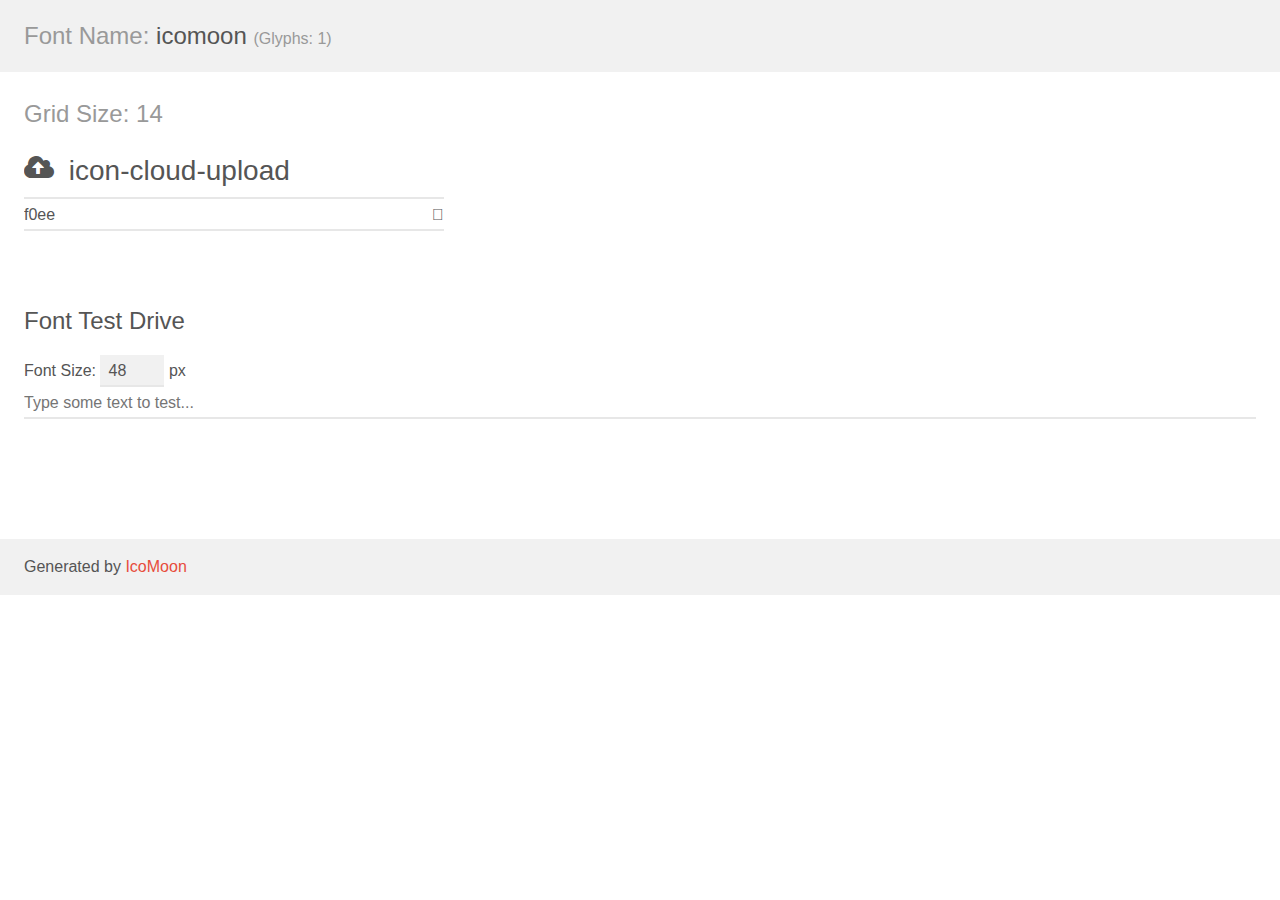
<file: icomoon (1)/demo.html>
<!doctype html>
<html>
<head>
    <meta charset="utf-8">
    <title>IcoMoon Demo</title>
    <meta name="description" content="An Icon Font Generated By IcoMoon.io">
    <meta name="viewport" content="width=device-width, initial-scale=1">
    <link rel="stylesheet" href="demo-files/demo.css">
    <link rel="stylesheet" href="style.css"></head>
<body>
    <div class="bgc1 clearfix">
        <h1 class="mhmm mvm"><span class="fgc1">Font Name:</span> icomoon <small class="fgc1">(Glyphs:&nbsp;1)</small></h1>
    </div>
    <div class="clearfix mhl ptl">
        <h1 class="mvm mtn fgc1">Grid Size: 14</h1>
        <div class="glyph fs1">
            <div class="clearfix bshadow0 pbs">
                <span class="icon-cloud-upload"></span>
                <span class="mls"> icon-cloud-upload</span>
            </div>
            <fieldset class="fs0 size1of1 clearfix hidden-false">
                <input type="text" readonly value="f0ee" class="unit size1of2" />
                <input type="text" maxlength="1" readonly value="&#xf0ee;" class="unitRight size1of2 talign-right" />
            </fieldset>
            <div class="fs0 bshadow0 clearfix hidden-true">
                <span class="unit pvs fgc1">liga: </span>
                <input type="text" readonly value="" class="liga unitRight" />
            </div>
        </div>
    </div>

    <!--[if gt IE 8]><!-->
    <div class="mhl clearfix mbl">
        <h1>Font Test Drive</h1>
        <label>
            Font Size: <input id="fontSize" type="number" class="textbox0 mbm"
            min="8" value="48" />
            px
        </label>
        <input id="testText" type="text" class="phl size1of1 mvl"
        placeholder="Type some text to test..." value=""/>
        <div id="testDrive" class="icon-" style="font-family: icomoon">&nbsp;
        </div>
    </div>
    <!--<![endif]-->
    <div class="bgc1 clearfix">
        <p class="mhl">Generated by <a href="https://icomoon.io/app">IcoMoon</a></p>
    </div>

    <script src="demo-files/demo.js"></script>
</body>
</html>
</file>
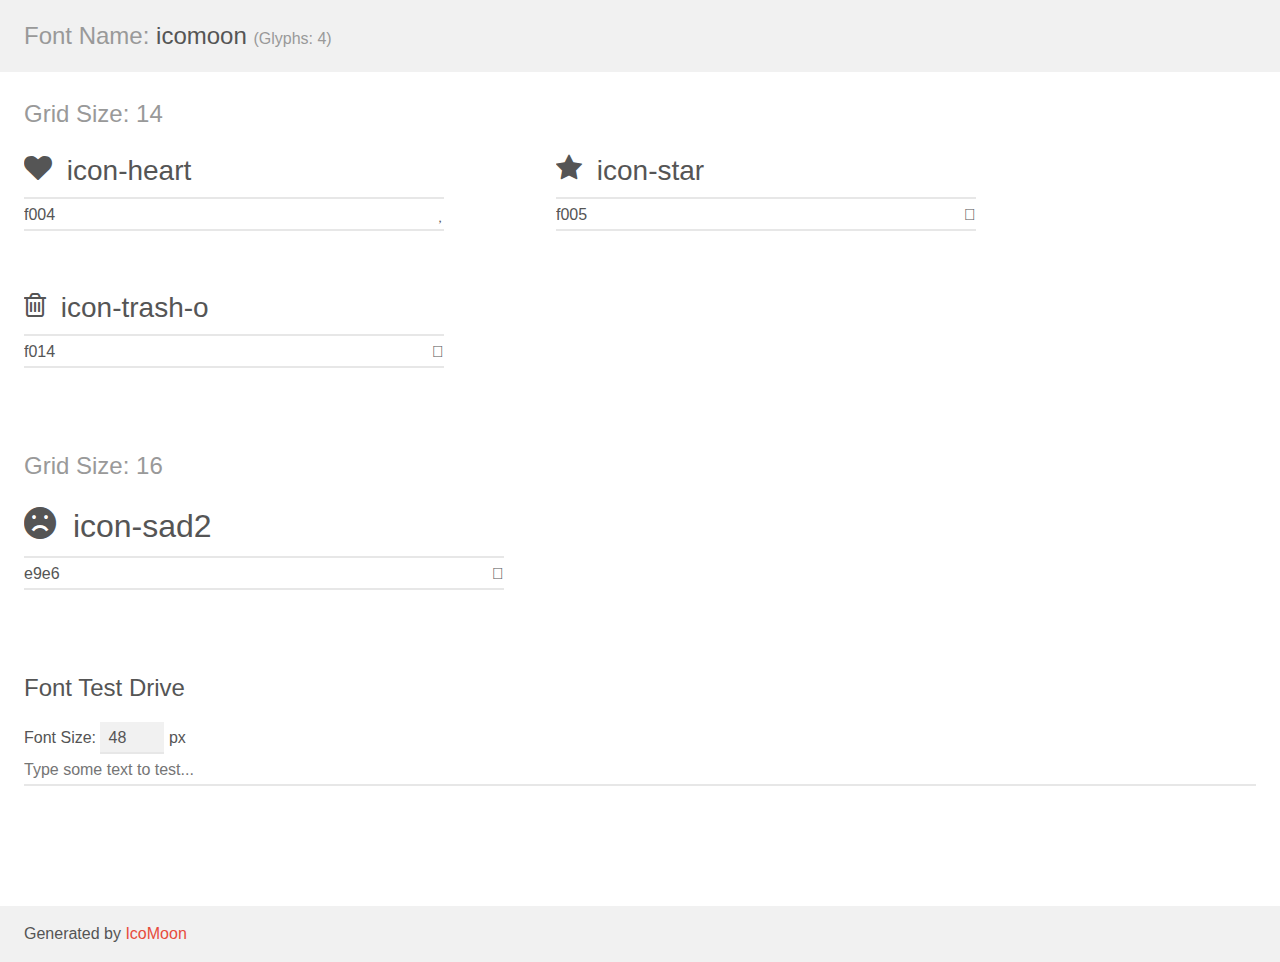
<file: icomoon/demo.html>
<!doctype html>
<html>
<head>
    <meta charset="utf-8">
    <title>IcoMoon Demo</title>
    <meta name="description" content="An Icon Font Generated By IcoMoon.io">
    <meta name="viewport" content="width=device-width, initial-scale=1">
    <link rel="stylesheet" href="demo-files/demo.css">
    <link rel="stylesheet" href="style.css"></head>
<body>
    <div class="bgc1 clearfix">
        <h1 class="mhmm mvm"><span class="fgc1">Font Name:</span> icomoon <small class="fgc1">(Glyphs:&nbsp;4)</small></h1>
    </div>
    <div class="clearfix mhl ptl">
        <h1 class="mvm mtn fgc1">Grid Size: 14</h1>
        <div class="glyph fs1">
            <div class="clearfix bshadow0 pbs">
                <span class="icon-heart"></span>
                <span class="mls"> icon-heart</span>
            </div>
            <fieldset class="fs0 size1of1 clearfix hidden-false">
                <input type="text" readonly value="f004" class="unit size1of2" />
                <input type="text" maxlength="1" readonly value="&#xf004;" class="unitRight size1of2 talign-right" />
            </fieldset>
            <div class="fs0 bshadow0 clearfix hidden-true">
                <span class="unit pvs fgc1">liga: </span>
                <input type="text" readonly value="" class="liga unitRight" />
            </div>
        </div>
        <div class="glyph fs1">
            <div class="clearfix bshadow0 pbs">
                <span class="icon-star"></span>
                <span class="mls"> icon-star</span>
            </div>
            <fieldset class="fs0 size1of1 clearfix hidden-false">
                <input type="text" readonly value="f005" class="unit size1of2" />
                <input type="text" maxlength="1" readonly value="&#xf005;" class="unitRight size1of2 talign-right" />
            </fieldset>
            <div class="fs0 bshadow0 clearfix hidden-true">
                <span class="unit pvs fgc1">liga: </span>
                <input type="text" readonly value="" class="liga unitRight" />
            </div>
        </div>
        <div class="glyph fs1">
            <div class="clearfix bshadow0 pbs">
                <span class="icon-trash-o"></span>
                <span class="mls"> icon-trash-o</span>
            </div>
            <fieldset class="fs0 size1of1 clearfix hidden-false">
                <input type="text" readonly value="f014" class="unit size1of2" />
                <input type="text" maxlength="1" readonly value="&#xf014;" class="unitRight size1of2 talign-right" />
            </fieldset>
            <div class="fs0 bshadow0 clearfix hidden-true">
                <span class="unit pvs fgc1">liga: </span>
                <input type="text" readonly value="" class="liga unitRight" />
            </div>
        </div>
    </div>
    <div class="clearfix mhl ptl">
        <h1 class="mvm mtn fgc1">Grid Size: 16</h1>
        <div class="glyph fs2">
            <div class="clearfix bshadow0 pbs">
                <span class="icon-sad2"></span>
                <span class="mls"> icon-sad2</span>
            </div>
            <fieldset class="fs0 size1of1 clearfix hidden-false">
                <input type="text" readonly value="e9e6" class="unit size1of2" />
                <input type="text" maxlength="1" readonly value="&#xe9e6;" class="unitRight size1of2 talign-right" />
            </fieldset>
            <div class="fs0 bshadow0 clearfix hidden-true">
                <span class="unit pvs fgc1">liga: </span>
                <input type="text" readonly value="sad2, emoticon8" class="liga unitRight" />
            </div>
        </div>
    </div>

    <!--[if gt IE 8]><!-->
    <div class="mhl clearfix mbl">
        <h1>Font Test Drive</h1>
        <label>
            Font Size: <input id="fontSize" type="number" class="textbox0 mbm"
            min="8" value="48" />
            px
        </label>
        <input id="testText" type="text" class="phl size1of1 mvl"
        placeholder="Type some text to test..." value=""/>
        <div id="testDrive" class="icon-" style="font-family: icomoon">&nbsp;
        </div>
    </div>
    <!--<![endif]-->
    <div class="bgc1 clearfix">
        <p class="mhl">Generated by <a href="https://icomoon.io/app">IcoMoon</a></p>
    </div>

    <script src="demo-files/demo.js"></script>
</body>
</html>
</file>
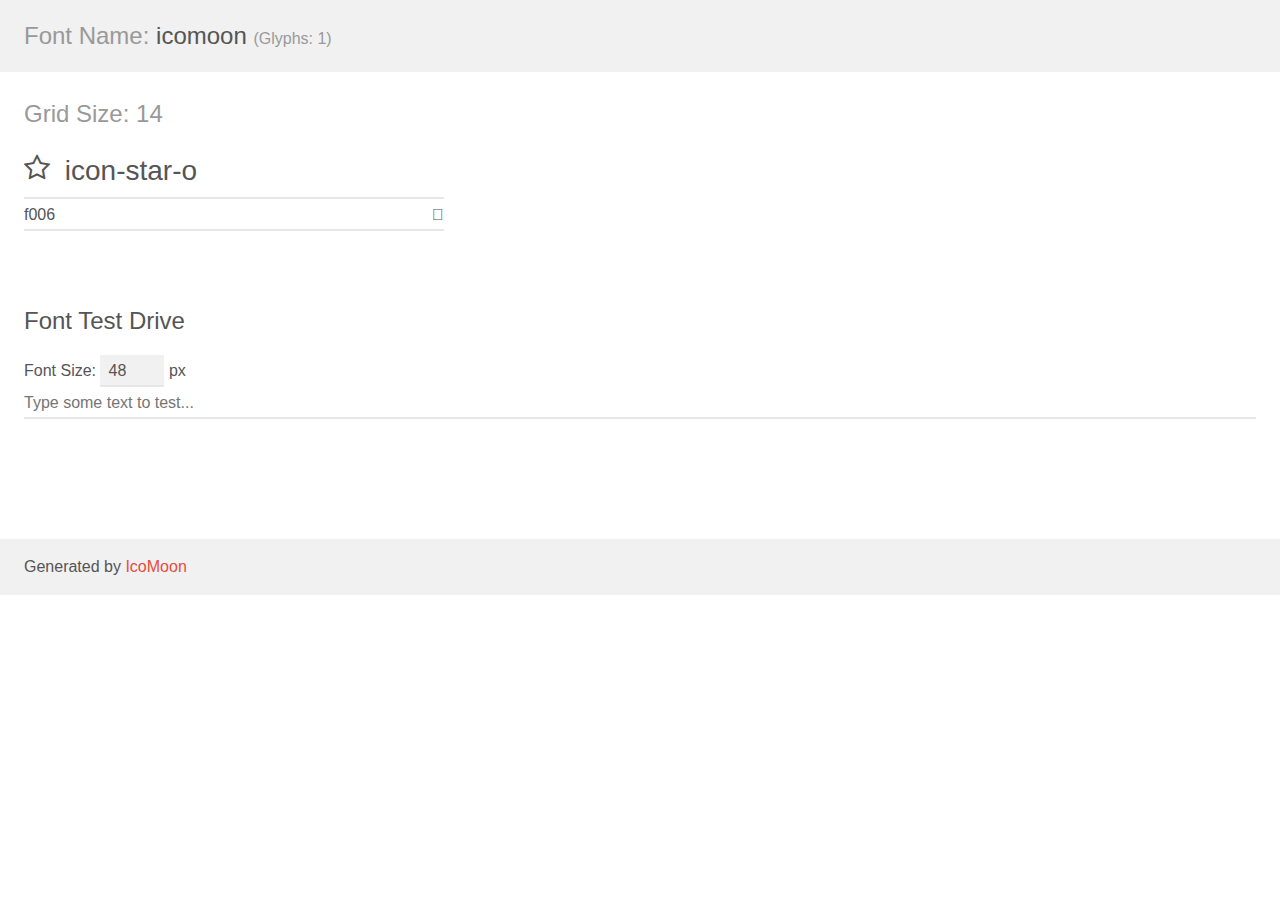
<file: icomoon2/demo.html>
<!doctype html>
<html>
<head>
    <meta charset="utf-8">
    <title>IcoMoon Demo</title>
    <meta name="description" content="An Icon Font Generated By IcoMoon.io">
    <meta name="viewport" content="width=device-width, initial-scale=1">
    <link rel="stylesheet" href="demo-files/demo.css">
    <link rel="stylesheet" href="style.css"></head>
<body>
    <div class="bgc1 clearfix">
        <h1 class="mhmm mvm"><span class="fgc1">Font Name:</span> icomoon <small class="fgc1">(Glyphs:&nbsp;1)</small></h1>
    </div>
    <div class="clearfix mhl ptl">
        <h1 class="mvm mtn fgc1">Grid Size: 14</h1>
        <div class="glyph fs1">
            <div class="clearfix bshadow0 pbs">
                <span class="icon-star-o"></span>
                <span class="mls"> icon-star-o</span>
            </div>
            <fieldset class="fs0 size1of1 clearfix hidden-false">
                <input type="text" readonly value="f006" class="unit size1of2" />
                <input type="text" maxlength="1" readonly value="&#xf006;" class="unitRight size1of2 talign-right" />
            </fieldset>
            <div class="fs0 bshadow0 clearfix hidden-true">
                <span class="unit pvs fgc1">liga: </span>
                <input type="text" readonly value="" class="liga unitRight" />
            </div>
        </div>
    </div>

    <!--[if gt IE 8]><!-->
    <div class="mhl clearfix mbl">
        <h1>Font Test Drive</h1>
        <label>
            Font Size: <input id="fontSize" type="number" class="textbox0 mbm"
            min="8" value="48" />
            px
        </label>
        <input id="testText" type="text" class="phl size1of1 mvl"
        placeholder="Type some text to test..." value=""/>
        <div id="testDrive" class="icon-" style="font-family: icomoon">&nbsp;
        </div>
    </div>
    <!--<![endif]-->
    <div class="bgc1 clearfix">
        <p class="mhl">Generated by <a href="https://icomoon.io/app">IcoMoon</a></p>
    </div>

    <script src="demo-files/demo.js"></script>
</body>
</html>
</file>
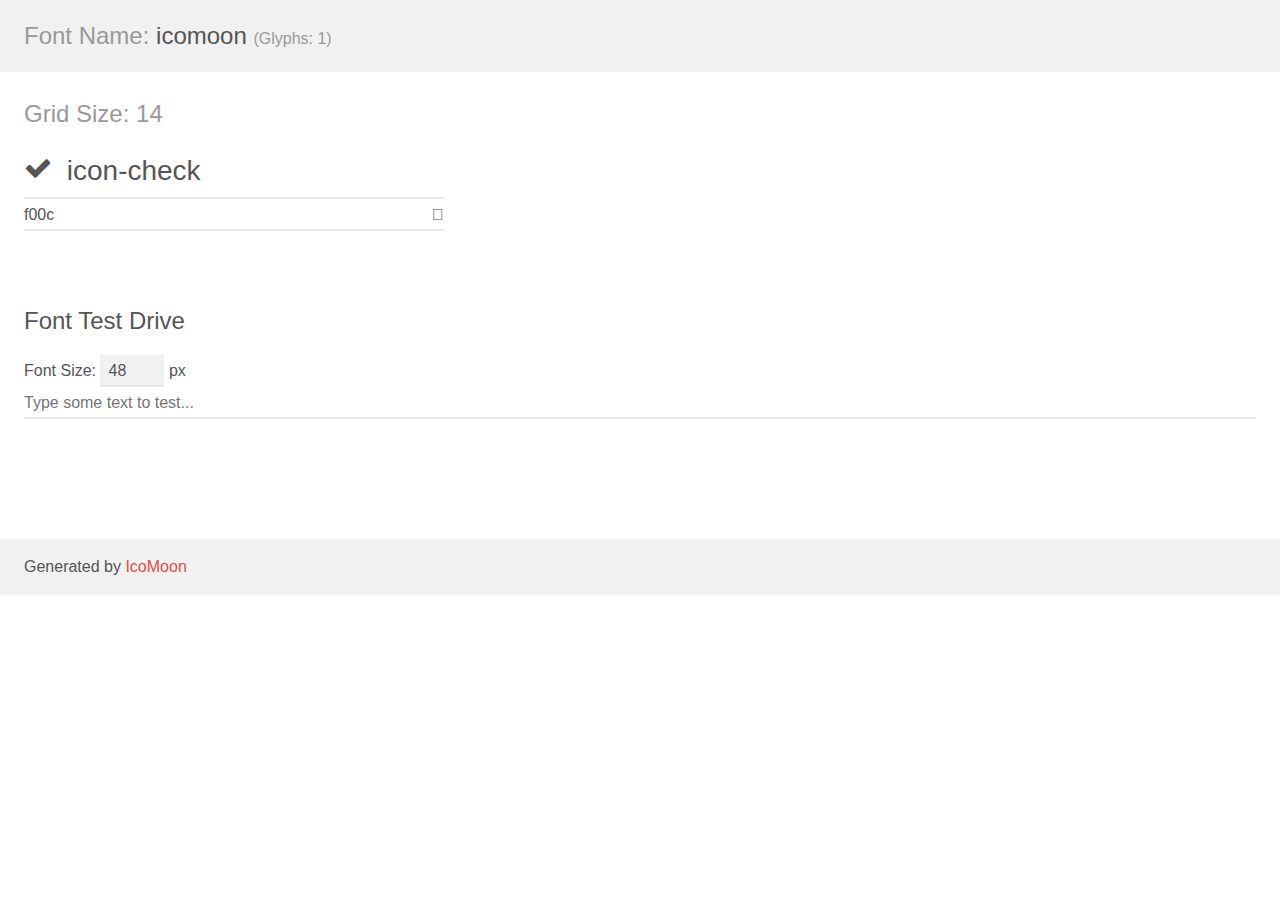
<file: icomoon3/demo.html>
<!doctype html>
<html>
<head>
    <meta charset="utf-8">
    <title>IcoMoon Demo</title>
    <meta name="description" content="An Icon Font Generated By IcoMoon.io">
    <meta name="viewport" content="width=device-width, initial-scale=1">
    <link rel="stylesheet" href="demo-files/demo.css">
    <link rel="stylesheet" href="style.css"></head>
<body>
    <div class="bgc1 clearfix">
        <h1 class="mhmm mvm"><span class="fgc1">Font Name:</span> icomoon <small class="fgc1">(Glyphs:&nbsp;1)</small></h1>
    </div>
    <div class="clearfix mhl ptl">
        <h1 class="mvm mtn fgc1">Grid Size: 14</h1>
        <div class="glyph fs1">
            <div class="clearfix bshadow0 pbs">
                <span class="icon-check"></span>
                <span class="mls"> icon-check</span>
            </div>
            <fieldset class="fs0 size1of1 clearfix hidden-false">
                <input type="text" readonly value="f00c" class="unit size1of2" />
                <input type="text" maxlength="1" readonly value="&#xf00c;" class="unitRight size1of2 talign-right" />
            </fieldset>
            <div class="fs0 bshadow0 clearfix hidden-true">
                <span class="unit pvs fgc1">liga: </span>
                <input type="text" readonly value="" class="liga unitRight" />
            </div>
        </div>
    </div>

    <!--[if gt IE 8]><!-->
    <div class="mhl clearfix mbl">
        <h1>Font Test Drive</h1>
        <label>
            Font Size: <input id="fontSize" type="number" class="textbox0 mbm"
            min="8" value="48" />
            px
        </label>
        <input id="testText" type="text" class="phl size1of1 mvl"
        placeholder="Type some text to test..." value=""/>
        <div id="testDrive" class="icon-" style="font-family: icomoon">&nbsp;
        </div>
    </div>
    <!--<![endif]-->
    <div class="bgc1 clearfix">
        <p class="mhl">Generated by <a href="https://icomoon.io/app">IcoMoon</a></p>
    </div>

    <script src="demo-files/demo.js"></script>
</body>
</html>
</file>
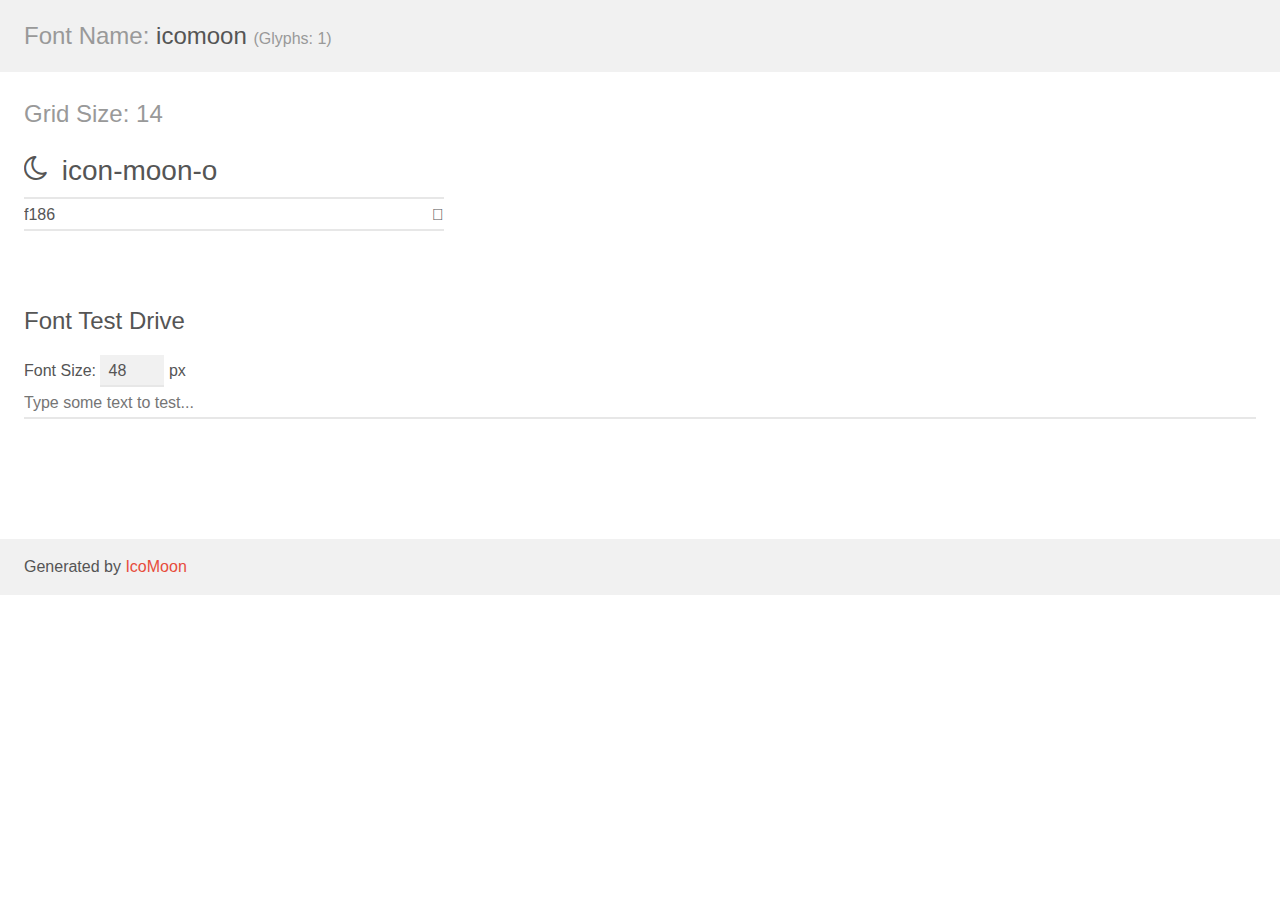
<file: nightmode/demo.html>
<!doctype html>
<html>
<head>
    <meta charset="utf-8">
    <title>IcoMoon Demo</title>
    <meta name="description" content="An Icon Font Generated By IcoMoon.io">
    <meta name="viewport" content="width=device-width, initial-scale=1">
    <link rel="stylesheet" href="demo-files/demo.css">
    <link rel="stylesheet" href="style.css"></head>
<body>
    <div class="bgc1 clearfix">
        <h1 class="mhmm mvm"><span class="fgc1">Font Name:</span> icomoon <small class="fgc1">(Glyphs:&nbsp;1)</small></h1>
    </div>
    <div class="clearfix mhl ptl">
        <h1 class="mvm mtn fgc1">Grid Size: 14</h1>
        <div class="glyph fs1">
            <div class="clearfix bshadow0 pbs">
                <span class="icon-moon-o"></span>
                <span class="mls"> icon-moon-o</span>
            </div>
            <fieldset class="fs0 size1of1 clearfix hidden-false">
                <input type="text" readonly value="f186" class="unit size1of2" />
                <input type="text" maxlength="1" readonly value="&#xf186;" class="unitRight size1of2 talign-right" />
            </fieldset>
            <div class="fs0 bshadow0 clearfix hidden-true">
                <span class="unit pvs fgc1">liga: </span>
                <input type="text" readonly value="" class="liga unitRight" />
            </div>
        </div>
    </div>

    <!--[if gt IE 8]><!-->
    <div class="mhl clearfix mbl">
        <h1>Font Test Drive</h1>
        <label>
            Font Size: <input id="fontSize" type="number" class="textbox0 mbm"
            min="8" value="48" />
            px
        </label>
        <input id="testText" type="text" class="phl size1of1 mvl"
        placeholder="Type some text to test..." value=""/>
        <div id="testDrive" class="icon-" style="font-family: icomoon">&nbsp;
        </div>
    </div>
    <!--<![endif]-->
    <div class="bgc1 clearfix">
        <p class="mhl">Generated by <a href="https://icomoon.io/app">IcoMoon</a></p>
    </div>

    <script src="demo-files/demo.js"></script>
</body>
</html>
</file>
<file: icomoon (1)/demo-files/demo.css>
body {
  padding: 0;
  margin: 0;
  font-family: sans-serif;
  font-size: 1em;
  line-height: 1.5;
  color: #555;
  background: #fff;
}
h1 {
  font-size: 1.5em;
  font-weight: normal;
}
small {
  font-size: .66666667em;
}
a {
  color: #e74c3c;
  text-decoration: none;
}
a:hover, a:focus {
  box-shadow: 0 1px #e74c3c;
}
.bshadow0, input {
  box-shadow: inset 0 -2px #e7e7e7;
}
input:hover {
  box-shadow: inset 0 -2px #ccc;
}
input, fieldset {
  font-family: sans-serif;
  font-size: 1em;
  margin: 0;
  padding: 0;
  border: 0;
}
input {
  color: inherit;
  line-height: 1.5;
  height: 1.5em;
  padding: .25em 0;
}
input:focus {
  outline: none;
  box-shadow: inset 0 -2px #449fdb;
}
.glyph {
  font-size: 16px;
  width: 15em;
  padding-bottom: 1em;
  margin-right: 4em;
  margin-bottom: 1em;
  float: left;
  overflow: hidden;
}
.liga {
  width: 80%;
  width: calc(100% - 2.5em);
}
.talign-right {
  text-align: right;
}
.talign-center {
  text-align: center;
}
.bgc1 {
  background: #f1f1f1;
}
.fgc1 {
  color: #999;
}
.fgc0 {
  color: #000;
}
p {
  margin-top: 1em;
  margin-bottom: 1em;
}
.mvm {
  margin-top: .75em;
  margin-bottom: .75em;
}
.mtn {
  margin-top: 0;
}
.mtl, .mal {
  margin-top: 1.5em;
}
.mbl, .mal {
  margin-bottom: 1.5em;
}
.mal, .mhl {
  margin-left: 1.5em;
  margin-right: 1.5em;
}
.mhmm {
  margin-left: 1em;
  margin-right: 1em;
}
.mls {
  margin-left: .25em;
}
.ptl {
  padding-top: 1.5em;
}
.pbs, .pvs {
  padding-bottom: .25em;
}
.pvs, .pts {
  padding-top: .25em;
}
.unit {
  float: left;
}
.unitRight {
  float: right;
}
.size1of2 {
  width: 50%;
}
.size1of1 {
  width: 100%;
}
.clearfix:before, .clearfix:after {
  content: " ";
  display: table;
}
.clearfix:after {
  clear: both;
}
.hidden-true {
  display: none;
}
.textbox0 {
  width: 3em;
  background: #f1f1f1;
  padding: .25em .5em;
  line-height: 1.5;
  height: 1.5em;
}
#testDrive {
  display: block;
  padding-top: 24px;
  line-height: 1.5;
}
.fs0 {
  font-size: 16px;
}
.fs1 {
  font-size: 28px;
}
</file>
<file: icomoon (1)/style.css>
@font-face {
  font-family: 'icomoon';
  src:  url('fonts/icomoon.eot?jox9a7');
  src:  url('fonts/icomoon.eot?jox9a7#iefix') format('embedded-opentype'),
    url('fonts/icomoon.ttf?jox9a7') format('truetype'),
    url('fonts/icomoon.woff?jox9a7') format('woff'),
    url('fonts/icomoon.svg?jox9a7#icomoon') format('svg');
  font-weight: normal;
  font-style: normal;
  font-display: block;
}

[class^="icon-"], [class*=" icon-"] {
  /* use !important to prevent issues with browser extensions that change fonts */
  font-family: 'icomoon' !important;
  speak: never;
  font-style: normal;
  font-weight: normal;
  font-variant: normal;
  text-transform: none;
  line-height: 1;

  /* Better Font Rendering =========== */
  -webkit-font-smoothing: antialiased;
  -moz-osx-font-smoothing: grayscale;
}

.icon-cloud-upload:before {
  content: "\f0ee";
}
</file>
<file: icomoon/demo-files/demo.css>
body {
  padding: 0;
  margin: 0;
  font-family: sans-serif;
  font-size: 1em;
  line-height: 1.5;
  color: #555;
  background: #fff;
}
h1 {
  font-size: 1.5em;
  font-weight: normal;
}
small {
  font-size: .66666667em;
}
a {
  color: #e74c3c;
  text-decoration: none;
}
a:hover, a:focus {
  box-shadow: 0 1px #e74c3c;
}
.bshadow0, input {
  box-shadow: inset 0 -2px #e7e7e7;
}
input:hover {
  box-shadow: inset 0 -2px #ccc;
}
input, fieldset {
  font-family: sans-serif;
  font-size: 1em;
  margin: 0;
  padding: 0;
  border: 0;
}
input {
  color: inherit;
  line-height: 1.5;
  height: 1.5em;
  padding: .25em 0;
}
input:focus {
  outline: none;
  box-shadow: inset 0 -2px #449fdb;
}
.glyph {
  font-size: 16px;
  width: 15em;
  padding-bottom: 1em;
  margin-right: 4em;
  margin-bottom: 1em;
  float: left;
  overflow: hidden;
}
.liga {
  width: 80%;
  width: calc(100% - 2.5em);
}
.talign-right {
  text-align: right;
}
.talign-center {
  text-align: center;
}
.bgc1 {
  background: #f1f1f1;
}
.fgc1 {
  color: #999;
}
.fgc0 {
  color: #000;
}
p {
  margin-top: 1em;
  margin-bottom: 1em;
}
.mvm {
  margin-top: .75em;
  margin-bottom: .75em;
}
.mtn {
  margin-top: 0;
}
.mtl, .mal {
  margin-top: 1.5em;
}
.mbl, .mal {
  margin-bottom: 1.5em;
}
.mal, .mhl {
  margin-left: 1.5em;
  margin-right: 1.5em;
}
.mhmm {
  margin-left: 1em;
  margin-right: 1em;
}
.mls {
  margin-left: .25em;
}
.ptl {
  padding-top: 1.5em;
}
.pbs, .pvs {
  padding-bottom: .25em;
}
.pvs, .pts {
  padding-top: .25em;
}
.unit {
  float: left;
}
.unitRight {
  float: right;
}
.size1of2 {
  width: 50%;
}
.size1of1 {
  width: 100%;
}
.clearfix:before, .clearfix:after {
  content: " ";
  display: table;
}
.clearfix:after {
  clear: both;
}
.hidden-true {
  display: none;
}
.textbox0 {
  width: 3em;
  background: #f1f1f1;
  padding: .25em .5em;
  line-height: 1.5;
  height: 1.5em;
}
#testDrive {
  display: block;
  padding-top: 24px;
  line-height: 1.5;
}
.fs0 {
  font-size: 16px;
}
.fs1 {
  font-size: 28px;
}
.fs2 {
  font-size: 32px;
}
</file>
<file: icomoon/style.css>
@font-face {
  font-family: 'icomoon';
  src:  url('fonts/icomoon.eot?ykauum');
  src:  url('fonts/icomoon.eot?ykauum#iefix') format('embedded-opentype'),
    url('fonts/icomoon.ttf?ykauum') format('truetype'),
    url('fonts/icomoon.woff?ykauum') format('woff'),
    url('fonts/icomoon.svg?ykauum#icomoon') format('svg');
  font-weight: normal;
  font-style: normal;
  font-display: block;
}

[class^="icon-"], [class*=" icon-"] {
  /* use !important to prevent issues with browser extensions that change fonts */
  font-family: 'icomoon' !important;
  speak: never;
  font-style: normal;
  font-weight: normal;
  font-variant: normal;
  text-transform: none;
  line-height: 1;

  /* Better Font Rendering =========== */
  -webkit-font-smoothing: antialiased;
  -moz-osx-font-smoothing: grayscale;
}

.icon-heart:before {
  content: "\f004";
}
.icon-star:before {
  content: "\f005";
}
.icon-trash-o:before {
  content: "\f014";
}
.icon-sad2:before {
  content: "\e9e6";
}
</file>
<file: icomoon2/demo-files/demo.css>
body {
  padding: 0;
  margin: 0;
  font-family: sans-serif;
  font-size: 1em;
  line-height: 1.5;
  color: #555;
  background: #fff;
}
h1 {
  font-size: 1.5em;
  font-weight: normal;
}
small {
  font-size: .66666667em;
}
a {
  color: #e74c3c;
  text-decoration: none;
}
a:hover, a:focus {
  box-shadow: 0 1px #e74c3c;
}
.bshadow0, input {
  box-shadow: inset 0 -2px #e7e7e7;
}
input:hover {
  box-shadow: inset 0 -2px #ccc;
}
input, fieldset {
  font-family: sans-serif;
  font-size: 1em;
  margin: 0;
  padding: 0;
  border: 0;
}
input {
  color: inherit;
  line-height: 1.5;
  height: 1.5em;
  padding: .25em 0;
}
input:focus {
  outline: none;
  box-shadow: inset 0 -2px #449fdb;
}
.glyph {
  font-size: 16px;
  width: 15em;
  padding-bottom: 1em;
  margin-right: 4em;
  margin-bottom: 1em;
  float: left;
  overflow: hidden;
}
.liga {
  width: 80%;
  width: calc(100% - 2.5em);
}
.talign-right {
  text-align: right;
}
.talign-center {
  text-align: center;
}
.bgc1 {
  background: #f1f1f1;
}
.fgc1 {
  color: #999;
}
.fgc0 {
  color: #000;
}
p {
  margin-top: 1em;
  margin-bottom: 1em;
}
.mvm {
  margin-top: .75em;
  margin-bottom: .75em;
}
.mtn {
  margin-top: 0;
}
.mtl, .mal {
  margin-top: 1.5em;
}
.mbl, .mal {
  margin-bottom: 1.5em;
}
.mal, .mhl {
  margin-left: 1.5em;
  margin-right: 1.5em;
}
.mhmm {
  margin-left: 1em;
  margin-right: 1em;
}
.mls {
  margin-left: .25em;
}
.ptl {
  padding-top: 1.5em;
}
.pbs, .pvs {
  padding-bottom: .25em;
}
.pvs, .pts {
  padding-top: .25em;
}
.unit {
  float: left;
}
.unitRight {
  float: right;
}
.size1of2 {
  width: 50%;
}
.size1of1 {
  width: 100%;
}
.clearfix:before, .clearfix:after {
  content: " ";
  display: table;
}
.clearfix:after {
  clear: both;
}
.hidden-true {
  display: none;
}
.textbox0 {
  width: 3em;
  background: #f1f1f1;
  padding: .25em .5em;
  line-height: 1.5;
  height: 1.5em;
}
#testDrive {
  display: block;
  padding-top: 24px;
  line-height: 1.5;
}
.fs0 {
  font-size: 16px;
}
.fs1 {
  font-size: 28px;
}
</file>
<file: icomoon2/style.css>
@font-face {
  font-family: 'icomoon';
  src:  url('fonts/icomoon.eot?mpq05w');
  src:  url('fonts/icomoon.eot?mpq05w#iefix') format('embedded-opentype'),
    url('fonts/icomoon.ttf?mpq05w') format('truetype'),
    url('fonts/icomoon.woff?mpq05w') format('woff'),
    url('fonts/icomoon.svg?mpq05w#icomoon') format('svg');
  font-weight: normal;
  font-style: normal;
  font-display: block;
}

[class^="icon-"], [class*=" icon-"] {
  /* use !important to prevent issues with browser extensions that change fonts */
  font-family: 'icomoon' !important;
  speak: never;
  font-style: normal;
  font-weight: normal;
  font-variant: normal;
  text-transform: none;
  line-height: 1;

  /* Better Font Rendering =========== */
  -webkit-font-smoothing: antialiased;
  -moz-osx-font-smoothing: grayscale;
}

.icon-star-o:before {
  content: "\f006";
}
</file>
<file: icomoon3/demo-files/demo.css>
body {
  padding: 0;
  margin: 0;
  font-family: sans-serif;
  font-size: 1em;
  line-height: 1.5;
  color: #555;
  background: #fff;
}
h1 {
  font-size: 1.5em;
  font-weight: normal;
}
small {
  font-size: .66666667em;
}
a {
  color: #e74c3c;
  text-decoration: none;
}
a:hover, a:focus {
  box-shadow: 0 1px #e74c3c;
}
.bshadow0, input {
  box-shadow: inset 0 -2px #e7e7e7;
}
input:hover {
  box-shadow: inset 0 -2px #ccc;
}
input, fieldset {
  font-family: sans-serif;
  font-size: 1em;
  margin: 0;
  padding: 0;
  border: 0;
}
input {
  color: inherit;
  line-height: 1.5;
  height: 1.5em;
  padding: .25em 0;
}
input:focus {
  outline: none;
  box-shadow: inset 0 -2px #449fdb;
}
.glyph {
  font-size: 16px;
  width: 15em;
  padding-bottom: 1em;
  margin-right: 4em;
  margin-bottom: 1em;
  float: left;
  overflow: hidden;
}
.liga {
  width: 80%;
  width: calc(100% - 2.5em);
}
.talign-right {
  text-align: right;
}
.talign-center {
  text-align: center;
}
.bgc1 {
  background: #f1f1f1;
}
.fgc1 {
  color: #999;
}
.fgc0 {
  color: #000;
}
p {
  margin-top: 1em;
  margin-bottom: 1em;
}
.mvm {
  margin-top: .75em;
  margin-bottom: .75em;
}
.mtn {
  margin-top: 0;
}
.mtl, .mal {
  margin-top: 1.5em;
}
.mbl, .mal {
  margin-bottom: 1.5em;
}
.mal, .mhl {
  margin-left: 1.5em;
  margin-right: 1.5em;
}
.mhmm {
  margin-left: 1em;
  margin-right: 1em;
}
.mls {
  margin-left: .25em;
}
.ptl {
  padding-top: 1.5em;
}
.pbs, .pvs {
  padding-bottom: .25em;
}
.pvs, .pts {
  padding-top: .25em;
}
.unit {
  float: left;
}
.unitRight {
  float: right;
}
.size1of2 {
  width: 50%;
}
.size1of1 {
  width: 100%;
}
.clearfix:before, .clearfix:after {
  content: " ";
  display: table;
}
.clearfix:after {
  clear: both;
}
.hidden-true {
  display: none;
}
.textbox0 {
  width: 3em;
  background: #f1f1f1;
  padding: .25em .5em;
  line-height: 1.5;
  height: 1.5em;
}
#testDrive {
  display: block;
  padding-top: 24px;
  line-height: 1.5;
}
.fs0 {
  font-size: 16px;
}
.fs1 {
  font-size: 28px;
}
</file>
<file: icomoon3/style.css>
@font-face {
  font-family: 'icomoon';
  src:  url('fonts/icomoon.eot?ovh4uu');
  src:  url('fonts/icomoon.eot?ovh4uu#iefix') format('embedded-opentype'),
    url('fonts/icomoon.ttf?ovh4uu') format('truetype'),
    url('fonts/icomoon.woff?ovh4uu') format('woff'),
    url('fonts/icomoon.svg?ovh4uu#icomoon') format('svg');
  font-weight: normal;
  font-style: normal;
  font-display: block;
}

[class^="icon-"], [class*=" icon-"] {
  /* use !important to prevent issues with browser extensions that change fonts */
  font-family: 'icomoon' !important;
  speak: never;
  font-style: normal;
  font-weight: normal;
  font-variant: normal;
  text-transform: none;
  line-height: 1;

  /* Better Font Rendering =========== */
  -webkit-font-smoothing: antialiased;
  -moz-osx-font-smoothing: grayscale;
}

.icon-check:before {
  content: "\f00c";
}
</file>
<file: nightmode/demo-files/demo.css>
body {
  padding: 0;
  margin: 0;
  font-family: sans-serif;
  font-size: 1em;
  line-height: 1.5;
  color: #555;
  background: #fff;
}
h1 {
  font-size: 1.5em;
  font-weight: normal;
}
small {
  font-size: .66666667em;
}
a {
  color: #e74c3c;
  text-decoration: none;
}
a:hover, a:focus {
  box-shadow: 0 1px #e74c3c;
}
.bshadow0, input {
  box-shadow: inset 0 -2px #e7e7e7;
}
input:hover {
  box-shadow: inset 0 -2px #ccc;
}
input, fieldset {
  font-family: sans-serif;
  font-size: 1em;
  margin: 0;
  padding: 0;
  border: 0;
}
input {
  color: inherit;
  line-height: 1.5;
  height: 1.5em;
  padding: .25em 0;
}
input:focus {
  outline: none;
  box-shadow: inset 0 -2px #449fdb;
}
.glyph {
  font-size: 16px;
  width: 15em;
  padding-bottom: 1em;
  margin-right: 4em;
  margin-bottom: 1em;
  float: left;
  overflow: hidden;
}
.liga {
  width: 80%;
  width: calc(100% - 2.5em);
}
.talign-right {
  text-align: right;
}
.talign-center {
  text-align: center;
}
.bgc1 {
  background: #f1f1f1;
}
.fgc1 {
  color: #999;
}
.fgc0 {
  color: #000;
}
p {
  margin-top: 1em;
  margin-bottom: 1em;
}
.mvm {
  margin-top: .75em;
  margin-bottom: .75em;
}
.mtn {
  margin-top: 0;
}
.mtl, .mal {
  margin-top: 1.5em;
}
.mbl, .mal {
  margin-bottom: 1.5em;
}
.mal, .mhl {
  margin-left: 1.5em;
  margin-right: 1.5em;
}
.mhmm {
  margin-left: 1em;
  margin-right: 1em;
}
.mls {
  margin-left: .25em;
}
.ptl {
  padding-top: 1.5em;
}
.pbs, .pvs {
  padding-bottom: .25em;
}
.pvs, .pts {
  padding-top: .25em;
}
.unit {
  float: left;
}
.unitRight {
  float: right;
}
.size1of2 {
  width: 50%;
}
.size1of1 {
  width: 100%;
}
.clearfix:before, .clearfix:after {
  content: " ";
  display: table;
}
.clearfix:after {
  clear: both;
}
.hidden-true {
  display: none;
}
.textbox0 {
  width: 3em;
  background: #f1f1f1;
  padding: .25em .5em;
  line-height: 1.5;
  height: 1.5em;
}
#testDrive {
  display: block;
  padding-top: 24px;
  line-height: 1.5;
}
.fs0 {
  font-size: 16px;
}
.fs1 {
  font-size: 28px;
}
</file>
<file: nightmode/style.css>
@font-face {
  font-family: 'icomoon';
  src:  url('fonts/icomoon.eot?xq1q3c');
  src:  url('fonts/icomoon.eot?xq1q3c#iefix') format('embedded-opentype'),
    url('fonts/icomoon.ttf?xq1q3c') format('truetype'),
    url('fonts/icomoon.woff?xq1q3c') format('woff'),
    url('fonts/icomoon.svg?xq1q3c#icomoon') format('svg');
  font-weight: normal;
  font-style: normal;
  font-display: block;
}

[class^="icon-"], [class*=" icon-"] {
  /* use !important to prevent issues with browser extensions that change fonts */
  font-family: 'icomoon' !important;
  speak: never;
  font-style: normal;
  font-weight: normal;
  font-variant: normal;
  text-transform: none;
  line-height: 1;

  /* Better Font Rendering =========== */
  -webkit-font-smoothing: antialiased;
  -moz-osx-font-smoothing: grayscale;
}

.icon-moon-o:before {
  content: "\f186";
}
</file>
